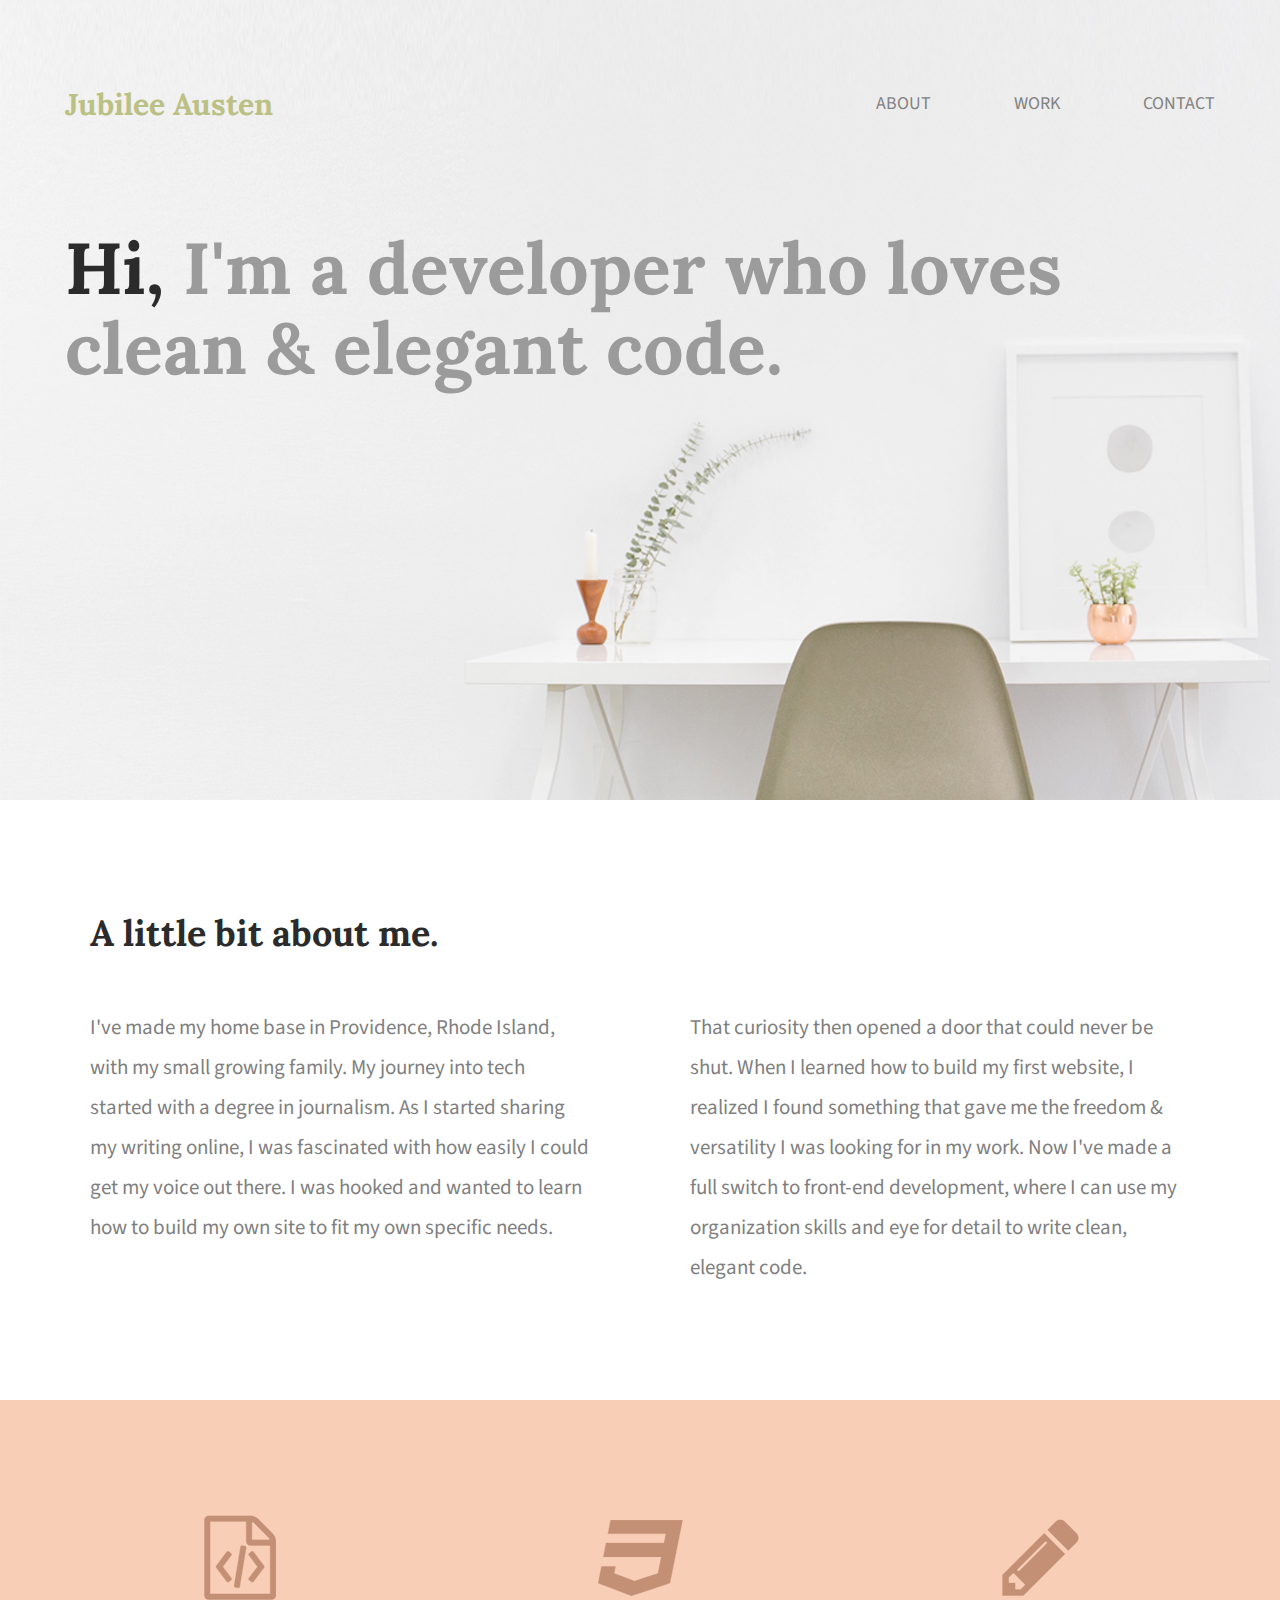
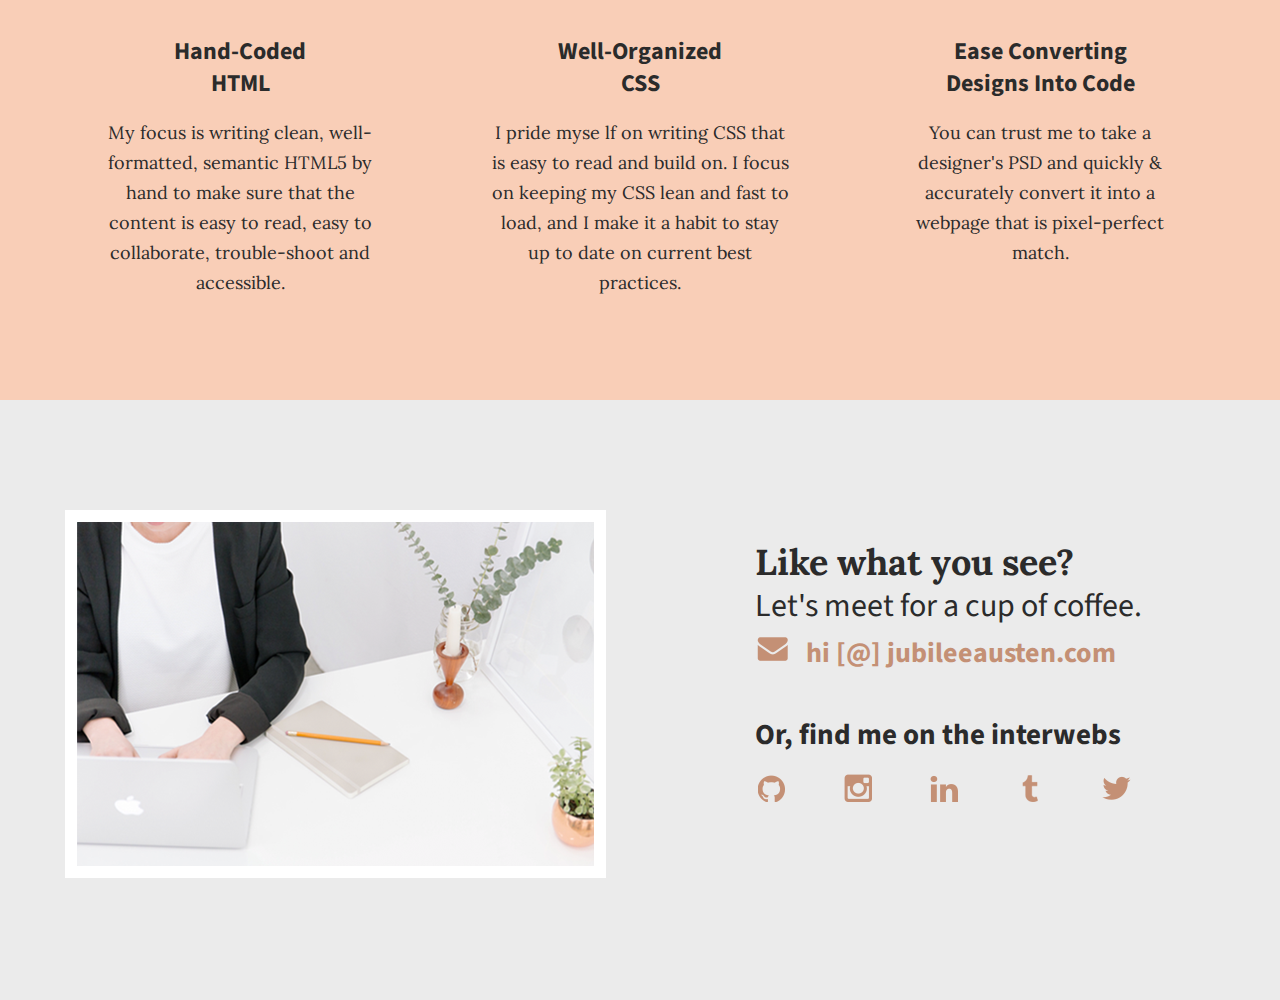
<file: index.html>
<!doctype html>
<html lang=en>
    <head>
        <meta charset="utf-8">
        <title>Jubilee Austen | Portfolio</title>
        <link rel="stylesheet" href="css/normalize.css">
        <link rel="stylesheet" href="css/main.css">
        <link href="https://fonts.googleapis.com/css?family=Source+Sans+Pro:400,700" rel="stylesheet" type="text/css">
        <link href="https://fonts.googleapis.com/css?family=Lora:400,700" rel="stylesheet" type="text/css">
      </head>

    <body>
        <header>
            <div class="full-width">
              <div class="half-width">
                  <h1>Jubilee Austen</h1>
              </div>
            <div class="half-width">
                <nav>
                    <ul>
                        <li><a href="#about">About</a></li>
                        <li><a href="#work">Work</a></li>
                        <li><a href="#contact">Contact</a></li>
                    </ul>
                </nav>
            </div>
                  <h2>
                      <span>Hi, </span>
                      I'm a developer who loves clean &amp; elegant code.
                  </h2>
                </div>
              </header>

        <main>

            <section id="about">
                <div class="full-width">
                      <h2>A little bit about me.</h2>
                    <div class="half-width">
                      <p>I've made my home base in Providence, Rhode Island, with my small growing family.
                        My journey into tech started with a degree in journalism.
                        As I started sharing my writing online, I was fascinated with how easily I could get my voice out there.
                        I was hooked and wanted to learn how to build my own site to fit my own specific needs.
                      </p>
                    </div>
                    <div class="half-width">
                      <p>That curiosity then opened a door that could never be shut.
                        When I learned how to build my first website, I realized I found something that gave me the freedom & versatility I was looking for in my work.
                        Now I've made a full switch to front-end development, where I can use my organization skills and eye for detail to write clean, elegant code.
                      </p>
                    </div>
                </div>
            </section>

            <section id="work">
                <div class="full-width">
                    <div class="third-width">
                        <img src="img/icon-html.png" alt="HTML icon" />
                        <h3>Hand-Coded HTML</h3>
                        <p>My focus is writing clean, well-formatted, semantic HTML5 by hand to make sure that the content is easy to read,
                        easy to collaborate, trouble-shoot and accessible.
                        </p>
                    </div>
                    <div class="third-width">
                        <img src="img/icon-css.png" alt="CSS icon" />
                        <h3>Well-Organized CSS</h3>
                        <p>I pride myse lf on writing CSS that is easy to read and build on.
                          I focus on keeping my CSS lean and fast to load, and I make it a habit to stay up to date on current best practices.
                        </p>
                    </div>
                    <div class="third-width">
                        <img src="img/icon-pencil.png" alt="Pencil icon" />
                        <h3>Ease Converting Designs Into Code</h3>
                        <p>You can trust me to take a designer's PSD and quickly & accurately convert it into a webpage that is pixel-perfect match.
                        </p>
                    </div>
                </div>
            </section>

            <footer id="contact">
                <div class="full-width">
                    <div class="half-width">
                        <img id="contact-image" src="img/contact-image.png" alt="Contact" />
                    </div>
                    <div class="half-width" id="contact-info">
                        <h2>Like what you see?</h2>
                        <h3 id="email-header">
                          Let's meet for a cup of coffee.</h3>
                            <a href="mailto:hi@jubileeausten.com">
                                <img id="envelope" src="img/icon-envelope.png" alt="Envelope icon" />
                                hi [@] jubileeausten.com
                            </a>
                            <h3 id="socialmedia-header">Or, find me on the interwebs</h3>
                            <ul>
                                <li><a href=""><img src="img/icon-github.png" alt="Github icon" /></a></li>
                                <li><a href=""><img src="img/icon-instagram.png" alt="Instagram icon" /></a></li>
                                <li><a href=""><img src="img/icon-linkedin.png" alt="Linkedin icon" /></a></li>
                                <li><a href=""><img src="img/icon-tumblr.png" alt="Tumblr icon" /></a></li>
                                <li><a href=""><img src="img/icon-twitter.png" alt="Twitter icon" /></a></li>
                            </ul>
                    </div>
                </div>
            </footer>
        </main>
    </body>
</html>
</file>
<file: css/main.css>
/*****BASE STYLES*****/

body {
      font-family: "Source Sans Pro", sans-serif;
      color:#2b2b2b;
}

#about, #work, #contact {
      height: 600px;
}

/*****GRID*****/
.full-width {
      width: 1200px;
      margin: 0 auto;
}

.half-width {
      width: 600px;
      float: left;
}

.third-width {
      width: 400px;
      float: left;
}

/*****HEADER*****/

header {
    height: 800px;
    background: url('../img/hero.png');
    background-size: cover;
}

header h1 {
    padding: 65px 0 65px 25px;
    font-family:'Lora', serif;
    font-size:30px;
    color:#BBC085;
}

nav {
    float: right;
    padding: 75px 25px;
}

nav ul li{
    display: inline-block;
}

nav ul li a {
    text-transform:uppercase;
    text-decoration:none;
    font-size: 18px;
    color: #828282;
    padding-left: 80px;
}

header h2 {
    width: 1000px;
    clear: both;
    font-family: 'Lora', serif;
    font-size: 72px;
    line-height: 80px;
    color: #9b9b9b;
    padding: 20px 0 20px 25px;
}

header h2 span {
    color: #2b2b2b;
}


/*****ABOUT*****/
#about .full-width {
    padding: 80px 0;
}

#about h2 {
    font-family:'Lora', serif;
    font-size:36px;
    padding-left:50px;
}

#about p {
    font-size:21px;
    color:#7F7F7F;
    line-height:40px;
    padding-left:50px;
    padding-right:50px;
}

/*****WORK*****/

#work {
      background-color: #F9CEB7;
      text-align: center;
}

#work .full-width {
      padding:115px 0;
}

#work img {
      padding-bottom: 30px;
}

#work h3 {
    font-size:24px;
    line-height:32px;
    width:190px;
    margin: 0 auto;
}

#work p {
    font-family: 'Lora', serif;
    font-size:18px;
    line-height: 30px;
    padding: 0 50px;
}

/*****CONTACT*****/

#contact {
    background-color: #EBEBEB;
}

#contact .full-width {
    padding: 110px 0;
}

#contact img#contact-image {
    margin-left: 25px;
    border: 12px solid #ffffff;
}

#contact h2, #contact #email-header, #contact #socialmedia-header, #contact ul {
    padding-left: 115px;
}

#contact #envelope {
    padding: 0 10px 0 115px;
}

#contact h2 {
    font-family:'Lora', serif;
    font-size: 36px;
    line-height:44px;
}

#contact #email-header{
    font-size: 32px;
    font-weight:400;
    line-height:44px;
    margin: -30px 0 5px 0;
}

#contact #socialmedia-header {
    font-weight: bold;
    font-size:29px;
    line-height:44px;
    margin: 40px 0 0 0;
}

#contact a {
    text-decoration: none;
    color:#C49075;
    font-weight:bold;
    font-size:28px;
}

#contact ul {
    list-style: none;
}

#contact ul li {
     display: inline-block;
}

#contact ul img {
    font-size: 32px;
    padding-right: 48px;
}
</file>
